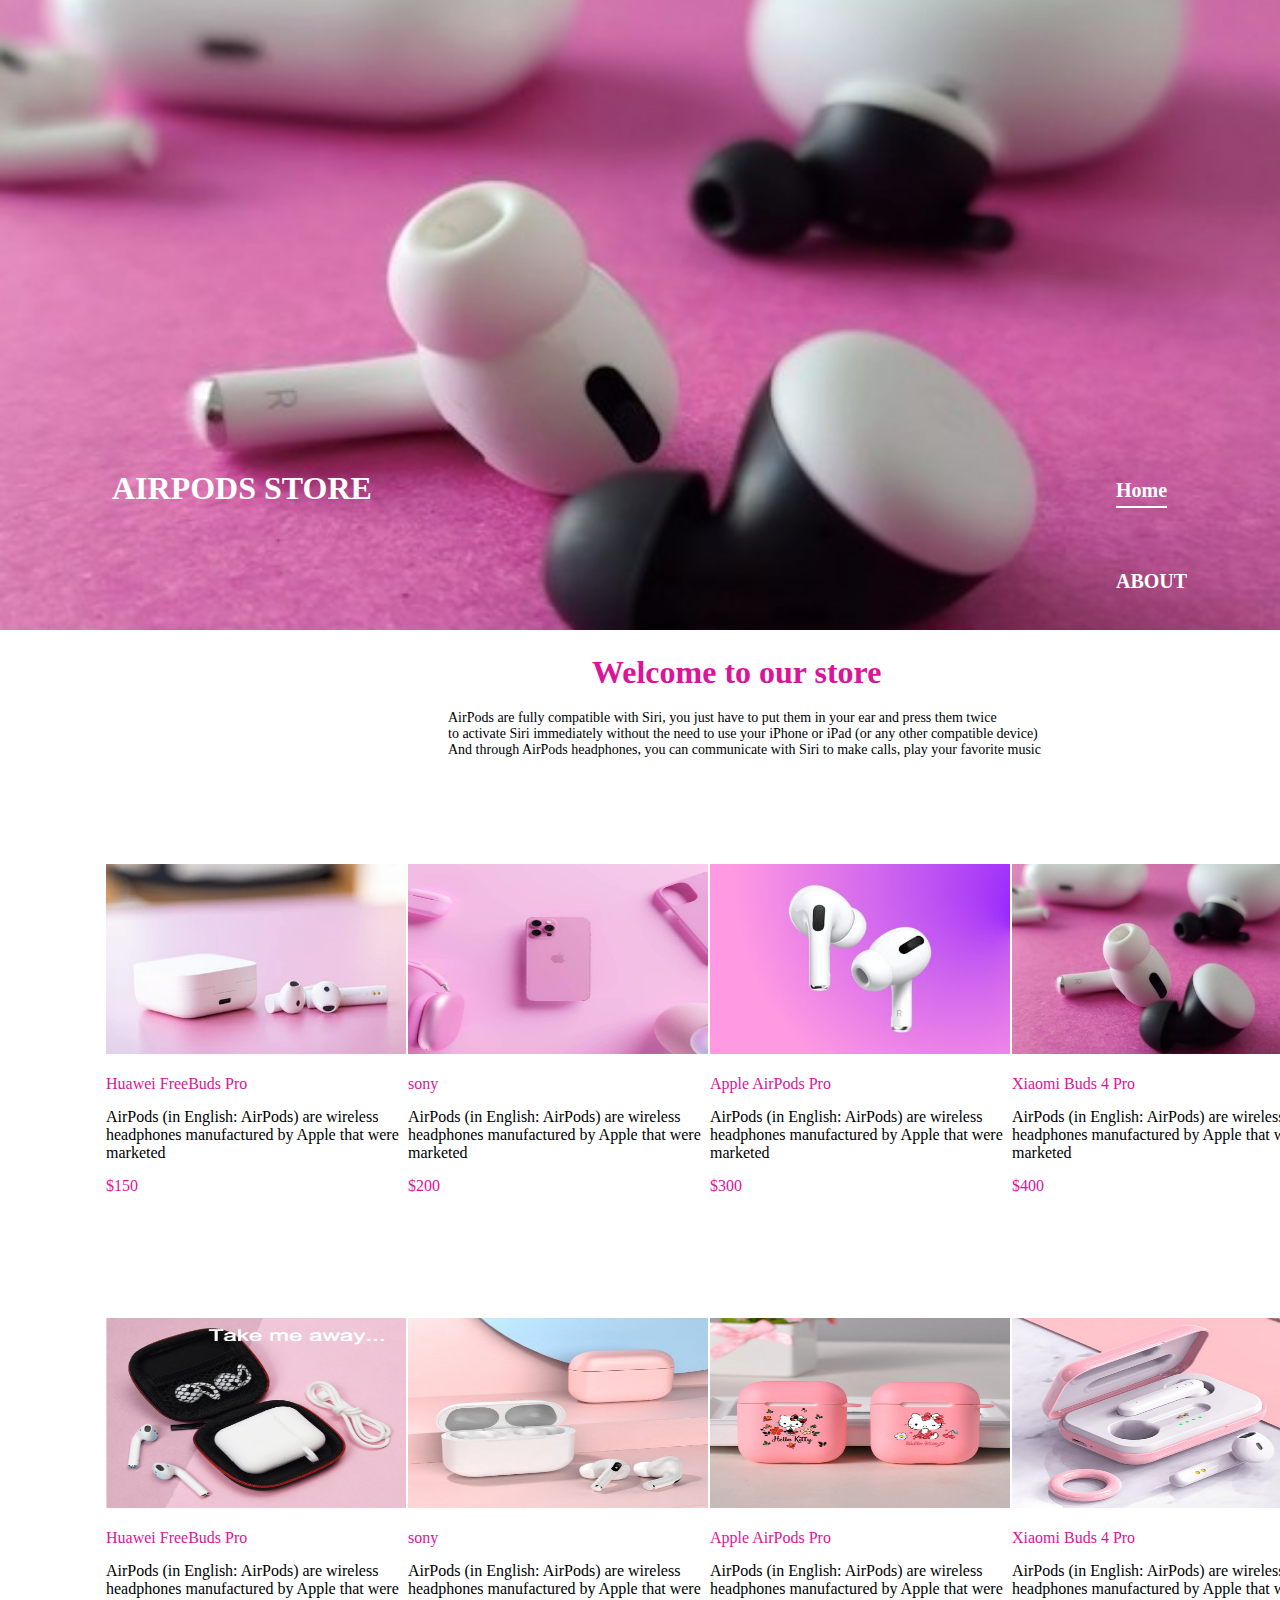
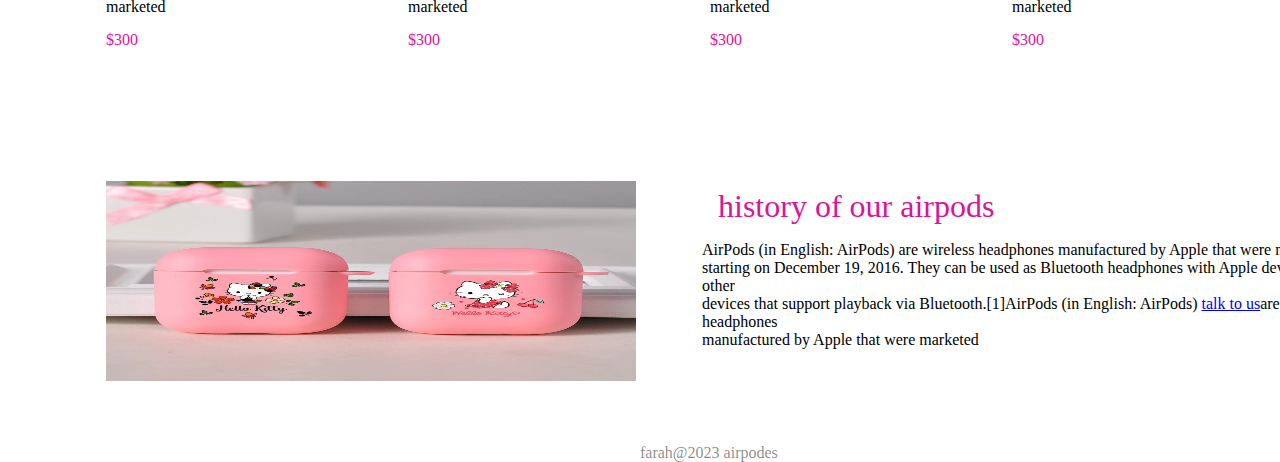
<file: index.html>
<!DOCTYPE html>
<html lang="en">
<head>
    <meta charset="UTF-8">
    <meta http-equiv="X-UA-Compatible" content="IE=edge">
    <meta name="viewport" content="width=device-width, initial-scale=1.0">
    <link rel="stylesheet" href="css/style.css">
    <title>farah</title>
</head>
<body>
    <section class="header">
         
      
  
        <nav>
          
            <div class="nav-links">
                <ul>
                  
                    <li><a href="./index.html" class="txt underline">Home</a></li>
                    <li><a href="./ABOUT.html" class="txt">ABOUT</a></li>
                    <li><a href="./CONTACT.html" class="txt">CONTACT</a></li>
                </ul>
            </div>
        </nav>
    
      

    </section>
   
    <div class="logo1">
        <il><a href=""></a>AIRPODS STORE</il>
     </div>
    <h1>Welcome to our store</h1>
    <p>AirPods are fully compatible with Siri, you just have to put them in your ear and press them twice<br> to activate Siri immediately without the need to use your iPhone or iPad (or any other compatible device)<br> And through AirPods headphones, you can communicate with Siri to make calls, play your favorite music</p>
    <table class="tabel1">
        <tr>
            <td><img src="images/images6.webp"></td>
            <td><img src="images/images4.jpg"></td>
            <td><img src="images/images3.jpg"></td>
            <td><img src="images/images5.jpg"></td>
            
        </tr>
        <tr>
 <td><div class="farah">Huawei FreeBuds Pro</div>AirPods (in English: AirPods) are wireless headphones manufactured by Apple that were marketed<div class="farah">$150</div></td>
 <td><div class="farah">sony</div>AirPods (in English: AirPods) are wireless headphones manufactured by Apple that were marketed<div class="farah">$200</div></td>
 <td><div class="farah">Apple AirPods Pro</div>AirPods (in English: AirPods) are wireless headphones manufactured by Apple that were marketed<div class="farah">$300</div></td>
 <td><div class="farah">Xiaomi Buds 4 Pro</div>AirPods (in English: AirPods) are wireless headphones manufactured by Apple that were marketed<div class="farah">$400</div></td>
            

        </tr>
    </table>
    <table class="tabel1">
        <tr>
            <td><img src="images/images10.webp"></td>
            <td><img src="images/images7.jpg"></td>
            <td><img src="images/images8.webp"></td>
            <td><img src="images/images9.jpg"></td>
            
        </tr>
        <tr>
  <td><div class="farah">Huawei FreeBuds Pro</div> AirPods (in English: AirPods) are wireless headphones manufactured by Apple that were marketed<div class="farah">$300</div></td>
  <td><div class="farah">sony</div>AirPods (in English: AirPods) are wireless headphones manufactured by Apple that were marketed<div class="farah">$300</div></td>
  <td><div class="farah">Apple AirPods Pro</div>AirPods (in English: AirPods) are wireless headphones manufactured by Apple that were marketed<div class="farah">$300</div></td>
 <td><div class="farah">Xiaomi Buds 4 Pro</div>AirPods (in English: AirPods) are wireless headphones manufactured by Apple that were marketed<div class="farah">$300</div></td>
            

        </tr>
 </table>
 <table class="table6">
<tr>
 <td><img class="lana" src="images/images8.webp"></td>
 <td><div class="dev">history of our airpods</div>AirPods (in English: AirPods) are wireless headphones manufactured by Apple that were marketed<br> starting on December 19, 2016. They can be used as Bluetooth headphones with Apple devices and other<br> devices that support playback via Bluetooth.[1]AirPods (in English: AirPods) <a href="./CONTACT.html">talk to us</a>are wireless headphones<br> manufactured by Apple that were marketed
<button>read more</button></td>
 </tr>
</table>
<div class="eamail">farah@2023 airpodes</div>


 
    <!-- <section class="Home" id="Home">
        <h1>Welcome to our store</h1>
    <p>AirPods are fully compatible with Siri, you just have to put them in your ear and press them twice<br> to activate Siri immediately without the need to use your iPhone or iPad (or any other compatible device)<br> And through AirPods headphones, you can communicate with Siri to make calls, play your favorite music</p>
        <div class="box-container">
            <div class="box">
                <div class="image">
                    <img src="images/samaa8.jpg">
                </div>
                <div class="content">
 <h1>Huawei </h1>
<p>Lorem ipsum dolor sit amet consectetur adipisicing elit.</p>
                </div>

            </div>
            <div class="box">
                <div class="image">
                    <img src="images/smaa4.jpeg">
                </div>
                <div class="content">
                    <h1>sony</h1>
                   <p>Lorem ipsum dolor sit amet consectetur adipisicing elit.</p>
                                   </div>
            </div>
            <div class="box">
                <div class="image">
                    <img src="images/samaa5.jpg">
                </div>
                <div class="content">
                    <h1>Apple </h1>
<p>Lorem ipsum dolor sit amet consectetur adipisicing elit. </p>
                    
                </div>

            </div>
            <div class="box">
                <div class="image">
                    <img src="images/samaa7.jpg">
                </div>
                <div class="content">
                    <h1>Xiaomi </h1>
<p>Lorem ipsum dolor sit amet consectetur adipisicing elit.</p>
                    
                </div>

            </div>
            <div class="box">
                <div class="image">
                    <img src="images/samaa9.jpg">
                </div>
                <div class="content">
                    <h1>Jabra </h1>
<p>Lorem ipsum dolor sit amet consectetur adipisicing elit.</p>
                    
                </div>

            </div>
            <div class="box">
                <div class="image">
                    <img src="images/samaa11.webp">
                </div>
             
                
                <div class="content">
                    
                    <h1>Galaxy </h1>
<p>Lorem ipsum dolor sit amet consectetur adipisicing elit.</p>
                    
                </div>

            </div>
            <div class="box">
                <div class="image">
                    <img src="images/samaa12.jpeg">
                </div>
             
                
                <div class="content">
                    
                    <h1>Huawei </h1>
<p>Lorem ipsum dolor sit amet consectetur adipisicing elit.</p>
                    
                </div>

            </div>
            <div class="box">
                <div class="image">
                    <img src="images/سماعى2.jpg">
                </div>
             
                
                <div class="content">
                    
                    <h1>Apple </h1>
<p>Lorem ipsum dolor sit amet consectetur adipisicing elit.</p>


                    
                </div>

            </div>

        </div> -->
        <!-- <div class="pop" >
            <div class="imagee">
                <img src="images/samaa10.jpeg">
            </div>
            <div class="content">
                <span>why choose us?</span>
                <p>Lorem ipsum dolor sit, amet consectetur adipisicing elit. Tempora velit porro doloribus nostrum sed<br>. Quos deleniti animi, in, maiores labore voluptates aspernatur atque ad nobis eum quas possimus,<br> tempore assumenda sapiente dolorum quia natus facere optio voluptatum non! Inventore non fugiat<br> eligendi veniam velit natus cumque nihil exercitationem saepe quam?</p>
                <a href="#" class="btn">Read More</a>
                <a class="email">farah@2022 por store</a>
               <div class="line"></div>
            </div>
        </div> -->
 

    </section>
    <!-- <div class="pop" >
        <div class="imagee">
            <img src="images/samaa10.jpeg">
        </div>
        <div class="content">
            <span>why choose us?</span>
            <p>Lorem ipsum dolor sit, amet consectetur adipisicing elit. Tempora velit porro doloribus nostrum sed<br>. Quos deleniti animi, in, maiores labore voluptates aspernatur atque ad nobis eum quas possimus,<br> tempore assumenda sapiente dolorum quia natus facere optio voluptatum non! Inventore non fugiat<br> eligendi veniam velit natus cumque nihil exercitationem saepe quam?</p>
            <a href="#" class="btn">Read More</a>
            <a class="email">farah@2022 por store</a>
           <div class="line"></div>
        </div>
    </div> -->

<!-- <section class="contact">
    <nav>
        <div class="nav-links">
            <ul>
                <li><a href="#Home">Home</a></li>
                <li><a href="#ABOUT">ABOUT</a></li>
                <li><a href="#CONTACT">CONTACT</a></li>
            </ul>
        </div>
    </nav>

</section>
<section>
    <h1 class="normal1">Contact Page</h1>
    <p class="normal2">Lorem ipsum dolor sit amet consectetur adipisicing elit. Sequi, recusandae.</p>
    <form>
      
        <table class="table1">
          <tr >
            <td><input type="text" placeholder="Name"></td>
            <td style="color: rgb(219, 20, 153);" class="td4">Our Address</td>
          </tr>
          <tr>
            <td><input type="email" placeholder="Email"></td>
            <td style="color: rgba(0, 0, 0, 0.712);" class="td4">ainasser st, gaza ,palestine.</td>
          </tr>
          <tr>
            <td><textarea placeholder="Message"></textarea></td>
            <td style="color: rgba(0, 0, 0, 0.712);" id="td4" class="td4">0549992565 <br> sh1230@edge.com</td>
          </tr>
         
        
        </table>
        <button>send</button>
         </form>
 <div class="form">
    <h1>Contact Page</h1>
    <p>Lorem ipsum dolor sit amet consectetur adipisicing elit. Sequi, recusandae.</p>
    <input type="text" placeholder="Name">
    <input type="email" placeholder="Email">
    <textarea placeholder="Message"></textarea>
    <button>send</button>
</div> -->

<!-- <p class="check">Lorem ipsum dolor sit, amet consectetur adipisicing elit. <br>Beatae consectetur culpa eos, voluptates dignissimos sint </p> -->
<!-- <input class="check2" type="checkbox"><label class="lab">Lorem ipsum dolor sit amet.</label>
<input class="check2" type="checkbox"><label class="lab">Lorem ipsum dolor sit amet.</label>
<input class="check2" type="checkbox"><label class="lab">Lorem ipsum dolor sit amet.</label>
<input  class="check2"type="checkbox"><label class="lab">Lorem ipsum dolor sit amet.</label> -->

<!-- 
<h4>FAQs</h4>
  <p>Lorem ipsum dolor sit amet consectetur adipisicing elit. Perspiciatis papalmn kak<br> harum in quos aut hic,
  expedita consectetur quidem. Quam ut quas .<br></p>
  <form>
  <fieldset>1.Fusce eu lorem et dui #09C maximus varius? <input class="farah" type="checkbox"></fieldset>
  <fieldset>2.Vestibulum #999 ante ipsum in faucibus orci?<input class="farah"type="checkbox"></fieldset>
  <fieldset>3.Can I redistnbute this template as a ZIP file? <input class="farah" type="checkbox"></fieldset>
  <fieldset>4.Ut ac erat sit amet neque efficitur et in lectus <input class="farah"type="checkbox"></fieldset>
  </form> 
                     <div class="c">
                        <p style="color: grey; margin-top: 80px;">copyright@ 2022 ourstore</p>
</section> --> 


</body>
</html>
</file>
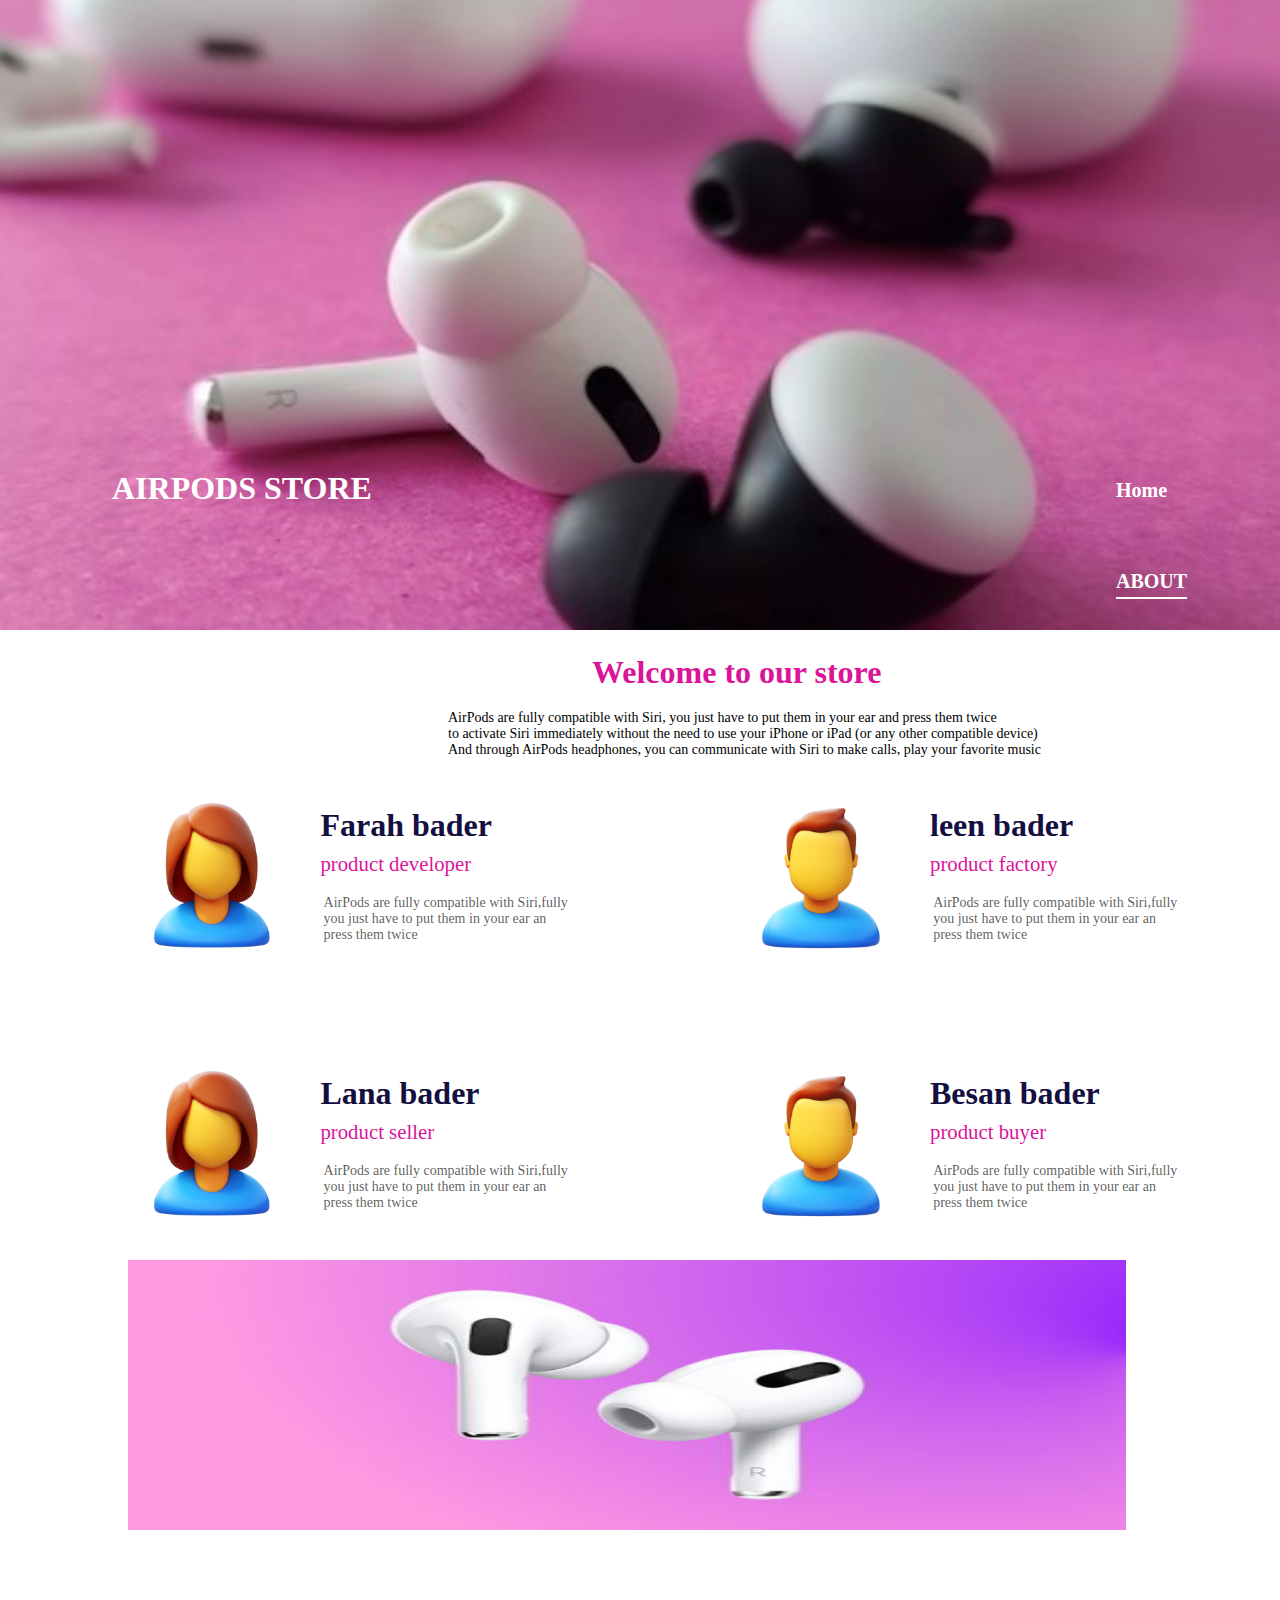
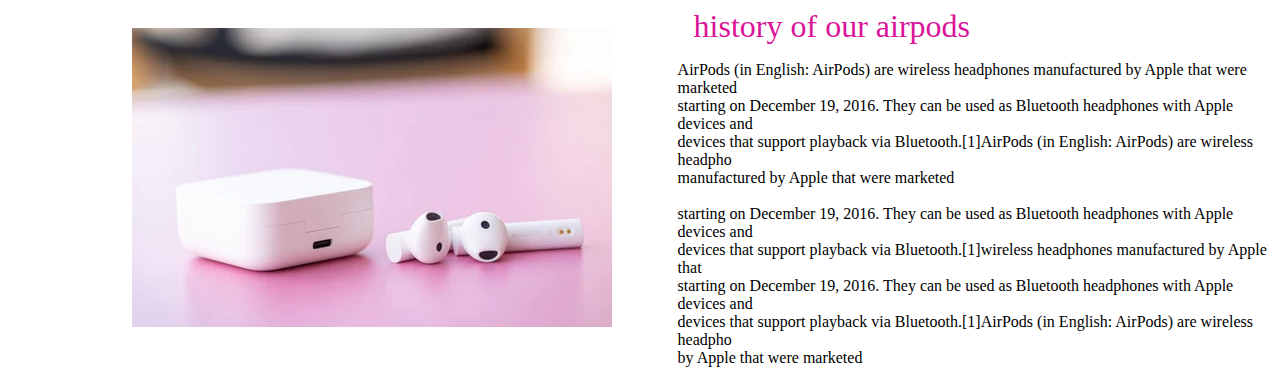
<file: ABOUT.html>
<!DOCTYPE html>
<html lang="en">
<head>
    <meta charset="UTF-8">
    <meta http-equiv="X-UA-Compatible" content="IE=edge">
    <meta name="viewport" content="width=device-width, initial-scale=1.0">
    <link rel="stylesheet" href="css/style.css">
    <title>Document</title>
</head>
<body>
    <section class="ABOUT" id="ABOUT">
      
        <nav>
            <div class="nav-links">
                <ul>
                    <li><a href="./index.html" class="txt">Home</a></li>
                    <li><a href="./ABOUT.html" class="txt underline">ABOUT</a></li>
                    <li><a href="./CONTACT.html" class="txt">CONTACT</a></li>
                </ul>
            </div>
        </nav>
        



</section>
<div class="logo1">
    <il><a href=""></a>AIRPODS STORE</il>
 </div>
<!-- <section class="product">
    <div class="row">
        <div class="testimonial-col">
        <img src="images/fffff.jpg">
      
     <p>Lorem, ipsum dolor sit amet consectetur adipisicing elit. Quas, ea?</p>
                     
                </div>
                <div class="testimonial-col">
                   <img src="images/fffff.jpg">
                  
                       <p>Lorem, ipsum dolor sit amet consectetur adipisicing elit. Quas, ea?</p>
                     
       
       
                 
               </div>
               <div class="testimonial-col">
                   <img src="images/fffff.jpg">
                    <p>Lorem, ipsum dolor sit amet consectetur adipisicing elit. Quas, ea?</p>
     
                 
       
       
                   </div>
                   <div class="testimonial-col">
                       <img src="images/fffff.jpg">
                      
                       
                           <p>Lorem, ipsum dolor sit amet consectetur adipisicing elit. Quas, ea?</p>
           
           
                    
                   </div>
               </div>
</section> -->

<section class="menu" id="menu">
<h1>Welcome to our store</h1>
<p>AirPods are fully compatible with Siri, you just have to put them in your ear and press them twice<br> to activate Siri immediately without the need to use your iPhone or iPad (or any other compatible device)<br> And through AirPods headphones, you can communicate with Siri to make calls, play your favorite music</p>
<div class="box-container">

    <a href="" class="box">
        <img src="images/3d-fluency-person-female.png">
        <div class="content">
            <h3>Farah bader</h3>
            <div class="price">product developer</div>
            <p class="person">AirPods are fully compatible with Siri,fully<br> you just have to put them in your ear an<br>press them twice</p>
        </div>
    </a>
    <a href="" class="box">
     <img src="images/person.png">
     <div class="content">
         <h3>leen bader</h3>
         <div class="price">product factory</div>
         <p class="person">AirPods are fully compatible with Siri,fully<br> you just have to put them in your ear an<br>press them twice</p>
     </div>
 </a>
 <a href="" class="box">
     <img src="images/3d-fluency-person-female.png">
     <div class="content">
         <h3>Lana bader</h3>
         <div class="price">product seller</div>
         <p class="person">AirPods are fully compatible with Siri,fully<br> you just have to put them in your ear an<br>press them twice</p>
     </div>
 </a>
 <a href="" class="box">
     <img src="images/person.png">
     <div class="content">
         <h3>Besan bader</h3>
         <div class="price">product buyer</div>
         <p class="person">AirPods are fully compatible with Siri,fully<br> you just have to put them in your ear an<br>press them twice</p>
     </div>
 </a>



</div>
<img class="sorce" src="images/images3.jpg">
<!-- <div class="pop" >
<div class="imagee">
<img src="images/samaa9.jpg">
</div>

<span>history of our airpods</span>
<p>AirPods (in English: AirPods) are wireless headphones manufactured by Apple that were marketed<br> starting on December 19, 2016. They can be used as Bluetooth headphones with Apple devices and other<br> devices that support playback via Bluetooth.[1]<p>AirPods (in English: AirPods) are wireless headphones manufactured by Apple that were marketed<br> starting on December 19, 2016. They can be used as Bluetooth headphones with Apple devices and other<br> devices that support playback via Bluetooth.[1]</p></p>


</div> -->
<table class="table2">
    <tr>
        <td><img src="images/images6.webp"></td>
        <td><div class="dev">history of our airpods</div>AirPods (in English: AirPods) are wireless headphones manufactured by Apple that were marketed<br> starting on December 19, 2016. They can be used as Bluetooth headphones with Apple devices and <br> devices that support playback via Bluetooth.[1]AirPods (in English: AirPods) are wireless headpho<br> manufactured by Apple that were marketed<br><br> starting on December 19, 2016. They can be used as Bluetooth headphones with Apple devices and <br> devices that support playback via Bluetooth.[1]wireless headphones manufactured by Apple that <br> starting on December 19, 2016. They can be used as Bluetooth headphones with Apple devices and <br> devices that support playback via Bluetooth.[1]AirPods (in English: AirPods) are wireless headpho<br> by Apple that were marketed</td>
    </tr>
</table>
</section>
</body>
</html>
</file>
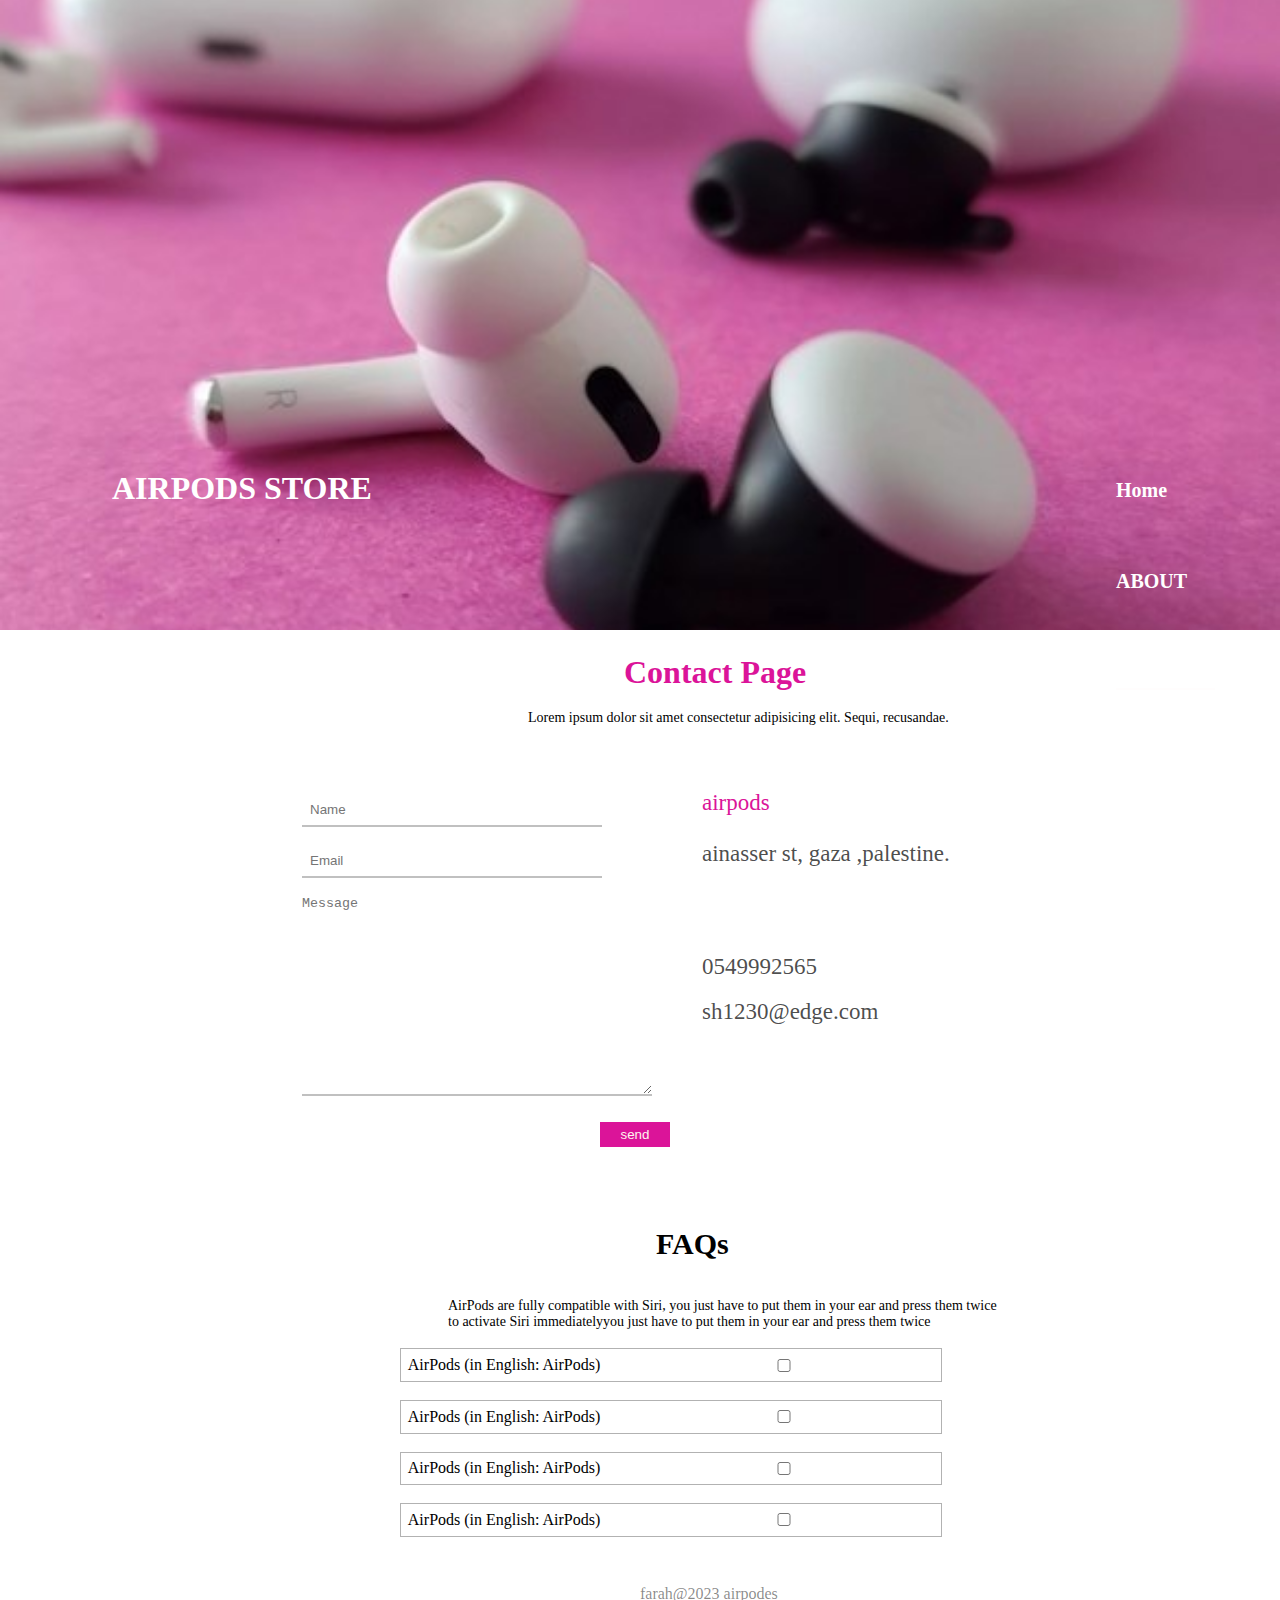
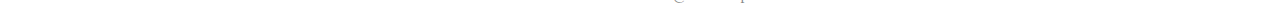
<file: CONTACT.html>
<!DOCTYPE html>
<html lang="en">
<head>
    <meta charset="UTF-8">
    <meta http-equiv="X-UA-Compatible" content="IE=edge">
    <meta name="viewport" content="width=device-width, initial-scale=1.0">
    <link rel="stylesheet" href="css/style.css">
    <title>Document</title>
</head>
<body>
    <section class="contact">
        <nav>
            <div class="nav-links">
                <ul>
                  <li><a href="./index.html" class="txt">Home</a></li>
                  <li><a href="./ABOUT.html" class="txt">ABOUT</a></li>
                  <li><a href="./CONTACT.html" class="txt underline">CONTACT</a></li>
                </ul>
            </div>
        </nav>
    
    </section>
    <div class="logo1">
      <il><a href=""></a>AIRPODS STORE</il>
   </div>
    <section>
        <h1 class="normal1">Contact Page</h1>
        <p class="normal2">Lorem ipsum dolor sit amet consectetur adipisicing elit. Sequi, recusandae.</p>
        <form>
          
            <table class="table1">
              <tr >
                <td><input type="text" placeholder="Name" required></td>
                <td style="color: rgb(219, 20, 153);" class="td4">airpods</td>
              </tr>
              <tr>
                <td><input type="email" placeholder="Email" required></td>
                <td style="color: rgba(0, 0, 0, 0.712);" class="td4">ainasser st, gaza ,palestine.</td>
              </tr>
              <tr>
                <td><textarea placeholder="Message"></textarea></td>
                <td style="color: rgba(0, 0, 0, 0.712);" id="td4" class="td4">0549992565 <br> sh1230@edge.com</td>
              </tr>
             
            
            </table>
            <button>send</button>
             </form>
    <!-- <div class="form">
        <h1>Contact Page</h1>
        <p>Lorem ipsum dolor sit amet consectetur adipisicing elit. Sequi, recusandae.</p>
        <input type="text" placeholder="Name">
        <input type="email" placeholder="Email">
        <textarea placeholder="Message"></textarea>
        <button>send</button>
    </div> -->
    
    <!-- <p class="check">Lorem ipsum dolor sit, amet consectetur adipisicing elit. <br>Beatae consectetur culpa eos, voluptates dignissimos sint </p> -->
    <!-- <input class="check2" type="checkbox"><label class="lab">Lorem ipsum dolor sit amet.</label>
    <input class="check2" type="checkbox"><label class="lab">Lorem ipsum dolor sit amet.</label>
    <input class="check2" type="checkbox"><label class="lab">Lorem ipsum dolor sit amet.</label>
    <input  class="check2"type="checkbox"><label class="lab">Lorem ipsum dolor sit amet.</label> -->
    
    
    <h4>FAQs</h4>
     <p>AirPods are fully compatible with Siri, you just have to put them in your ear and press them twice<br> to activate Siri immediatelyyou just have to put them in your ear and press them twice</p>
     <table class="tabel3">

    <tr >
      <td>AirPods (in English: AirPods) </td>
     
      <td><input type="checkbox"></td>
    </tr>
  
    </table>
     <table class="tabel3">

      <tr >
        <td>AirPods (in English: AirPods) </td>
       
        <td ><input type="checkbox"></td>
      </tr>
    
      </table>
       <table class="tabel3">

        <tr >
          <td>AirPods (in English: AirPods)</td>
         
          <td><input type="checkbox"></td>
        </tr>
      
        </table>
         <table class="tabel3">

          <tr >
            <td>AirPods (in English: AirPods)</td>
           
            <td><input type="checkbox"></td>
          </tr>
        
          </table>

    <!--   <fieldset>1.Fusce eu lorem et dui #09C maximus varius? <input  type="checkbox"></fieldset>
      <fieldset>2.Vestibulum #999 ante ipsum in faucibus orci?<input type="checkbox"></fieldset>
      <fieldset>3.Can I redistnbute this template as a ZIP file? <input  type="checkbox"></fieldset>
      <fieldset>4.Ut ac erat sit amet neque efficitur et in lectus <input type="checkbox"></fieldset>
      </form> 
              
           <p style="color: grey; margin-top: 80px;">copyright@ 2022 ourstore</p> -->
    <div class="eamail">farah@2023 airpodes</div>
    
    </section>
   
 
 
</body>
</html>
</file>
<file: css/style.css>
* {
  margin: 0;
  padding: 0;
  box-sizing: border-box;
}
.name{
  font-size: 2rem;
 border: 2px solid rgb(219, 20, 153);
 width: 170px;
 background-color:rgb(219, 20, 153) ;
 margin-left: 5rem;
}
.header {
  height: 70vh;
  width: 100%;
  background: url(../images/images5.jpg);
  background-position: center;
  background-size: cover;

  /* overflow-y: hidden;  */
}
nav {
  display: flex;
  justify-content: space-between;
  align-items: center;
  position: absolute;
  left: 69rem;
  top: 27rem;
  font-size: 60px;
}
.nav-links ul li {
  list-style: none;
  display: inline-block;
  padding: 20px 19px;
  /* position: absolute;
    right: 2rem; */
}
.nav-links ul li a {
  text-decoration: none;
  color: black;
  font-size: 19px;
}
.logo1{
 margin-left: 7rem;
 position: absolute;
 top: 29.4rem;

  font-size: 2rem;
  font-weight: bold;
  color:white;
}
.tabel1 img{
  width: 300px;
  height: 190px;

}
.tabel1{
 margin-left: 30px;
 margin-top: 1rem;
margin: 6.5rem;
}
.tabel1 td div{
  line-height: 3rem;
 
}
.farah{
  color:rgb(219, 20, 153) ;
}
.lana{
  width: 530px;
  height: 200px;
}


.txt{
  color: white;

  text-decoration: none;
  padding-bottom: 5px;
  font-weight: bold;
}

.txt:hover{
  border-bottom: 2px solid rgb(255,253,253);
}
.underline{
  border-bottom: 2px solid rgb(255,253,253);
}
h1 {
  margin-left: 37rem;
  color: rgb(219, 20, 153);
  margin-top: 1.5rem;
}
p {
  margin-left: 28rem;

  font-size: 14px;
  margin-top: 1.2rem;
 

}
.Home .box {
  padding: 2rem;
  text-align: center;
  position: relative;
}
.Home .box .image img {
  width: 250px;
  height: 150px;
  /* border: 10px solid rgb(219, 20, 153); */
}
.Home .box-container {
  display: grid;
  /* grid-template-columns: repeat(auto-fit,minmax(30rem,1fr)); */
  gap: 5rem;
  display: flex;
  flex-wrap: wrap;

}

/* .popular .box .image{
    margin: 1rem 0;
} */

.Home .content h1 {
  color: rgb(219, 20, 153);
  margin-right: 7rem;
  /* font-size: 14px; */
}

.Home .content {
  position: absolute;
  right: 0.1rem;
}
.Home .content p{
 position: absolute;
 left: 1.9rem;
 
}
.pop {
  display: flex;
  gap: 2rem;
  margin-top: 15rem;
}
.pop .image img {
  width: 20rem;
  height: 15rem;
  margin-left: 20px;
}
.pop .image {
  flex: 1 1 40rem;
}
/* .about .content{
    flex: 1 1 40rem;
} */

.pop .content span {
  font-size: 2rem;
  color: rgb(219, 20, 153);
  position: absolute;
  left: 33.4rem;
  top: 86.1rem;
}

.pop .content p {
  color: #666;
  margin-top: 16.5rem;
  /* margin-right: 9rem; */
  position: absolute;
  left: 5.8rem;
  top: 73rem;
}
.pop .content .btn {
  display: inline-block;
  color: white;
  border: 1px solid rgba(0, 0, 0, 0.281);
  background-color: rgb(219, 20, 153);
  border: none;
  /* width: 7rem;
    height: 1.6rem; */
  padding: 0.4rem;
  border-radius: 4px;
  margin-top: 1rem;
  cursor: pointer;
  text-decoration: none;
  justify-content: center;
  position: absolute;
  left: 62rem;
  top: 95rem;
}
.email {
  position: absolute;
  top: 102rem;
  color: rgba(0, 0, 0, 0.705);
}
.line {
  background-color: rgb(219, 20, 153);
  width: 80rem;
  border: 1.5px solid rgb(219, 20, 153);
  margin-top: 20rem;
  position: absolute;
  left: 5rem;
}
.imagee img {
  width: 30rem;
  height: 14rem;
  margin-left: 2.2rem;
}
.ABOUT {
  height: 70vh;
  width: 100%;
  background: url(../images/images5.jpg);
  background-position: center;
  background-size: cover;


  /* overflow-y: hidden;  */
}
.ABOUT nav {
  display: flex;
  justify-content: space-between;
  align-items: center;
  /* padding: 44% 37%; */
  position: absolute;
  left: 69rem;
  top: 27rem;
  font-size: 60px;
}
.nav-links ul li {
  list-style: none;
  display: inline-block;
  padding: 11px 12px;
  /* position: absolute;
    right: 2rem; */
}
.nav-links ul li a {
  text-decoration: none;
  color: white;
  font-size: 20px;
}
.aBOUT h1 {
  position: absolute;
  top: 120rem;
}
.ABOUT p {
  position: absolute;
  top: 122rem;
}
.box {
  text-decoration: none;
}

.person {
  color: rgba(0, 0, 0, 0.658);
  margin-left: 0.2rem;
}
/* .product.row{
    margin-top: 5%;
    display: flex;
    justify-content: space-between;
    gap: 1.5rem;
   
 

}
.testimonial-col{
    flex-basis: 44%;
    margin-bottom: 5%;
    text-align: left;
    padding: 10px;
    display: flex;
    margin: 1rem;
   
  
}
.testimonial-col img{
    height: 100px;
    width: 250px;
    margin-left: 5px;
    margin-right: 30px;
  
}
.testimonial-col p{
    padding: 0;
} */
.menu .box-container {
  display: grid;
  grid-template-columns: repeat(auto-fit, minmax(30rem, 1fr));
  gap: 2.1rem;
  margin-left: 5.9rem;
}
.menu .box-container .box img {
  width: 170px;
  height: 170px;
}
.menu .box-container .box {
  border-radius: 0.5rem;

  padding: 2rem;
  display: flex;
  align-items: center;
  gap: 1.5rem;
}
.menu .box-container .box .content h3 {
  font-size: 2rem;
  color: #130f40;
  padding-bottom: 0.5rem;
}
.menu .box-container .box .price {
  font-size: 1.3rem;
  color: rgb(219, 20, 153);
}
/* .menu .pop {
  margin-top: 0.2rem;
}
.menu .pop span {
  margin-left: 1rem;
  font-size: 2rem;
  color: rgb(219, 20, 153);
}
.menu .pop p {
  position: absolute;
  left: 5rem;
  margin-top: 3rem;
  color: #666;
} */
.table2{
margin-top: 3.5rem;
margin-left: 4.1rem;

}
.table2 td img{
  width: 400;
 
}
.table2 td{
  padding-left: 4rem;

}
.table6{
  margin-top: 3.5rem;
  margin-left: 2.5rem;
  
  }
  .table6 td img{
    width: 400;
   
  }
  .table6 td{
    padding-left: 4rem;
  
  }
.dev{
 color: rgb(219, 20, 153) ;
 padding: 1rem;
 font-size: 2rem;
}

.sorce {
  width: 78%;
  height: 30vh;
  margin-left: 8rem;
  background-position: center;
  background-size: cover;
}
.contact {
  height: 70vh;
  width: 100%;
  background: url(../images/images5.jpg);
  background-position: center;
  background-size: cover;
  

  /* overflow-y: hidden;  */
}
.contact nav {
  display: flex;
  justify-content: space-between;
  align-items: center;
  /* padding: 44% 37%; */
  position: absolute;
  left: 69rem;
  top: 27rem;
  font-size: 60px;
}
.contact.nav-links ul li {
  list-style: none;
  display: inline-block;
  padding: 8px 12px;
  /* position: absolute;
    right: 2rem; */
}
.contac.nav-links ul li a {
  text-decoration: none;
  color: black;
  font-size: 15px;
}
.table1 {
  margin-right: 20rem;
  /* margin-top: 20px;
  font-size: 20px; */
  margin-top: 3rem;
}

.td4 {
  font-size: 23px;
  padding-left: 48px;
}
#td4 {
  line-height: 2.8rem;
}

input {
  display: block;
  margin-top: 1rem;
  padding: 0.5rem;
  width: 300px;
  margin-left: 300px;
  border: none;
  border-bottom: 2px solid silver;
}
textarea {
  height: 200px;
  width: 350px;
  margin-top: 1rem;
  margin-left: 300px;
  border: none;
  border-bottom: 2px solid silver;
}
button {
  background-color: rgb(219, 20, 153);
  border: none;
  color: seashell;
  width: 70px;
  height: 25px;
  display: block;
  margin-left: 600px;
  margin-top: 20px;
}
.form {
  margin-left: 10rem;
}
.normal1 {
  margin-left: 39rem;
}
.normal2 {
  margin-left: 33rem;
}

/* input {
  display: block;
  margin-top: 1rem;
  padding: 0.5rem;
  width: 300px;
  border: none;
  border-bottom: 2px solid silver;
}
textarea {
  padding: 4rem;
  width: 300px;
  margin-top: 1rem;
  border: none;
  border-bottom: 2px solid silver;
}
button {
  background-color: rgb(219, 20, 153);
  border: none;
  color: seashell;
  width: 70px;
  height: 25px;
  display: block;
  margin-left: 14.3rem;
} */

h4 {
  font-size: 30px;
  margin-left: 41rem;
  margin-top: 5rem;
}
fieldset {
  margin-top: 30px;
  width: 510px;
  height: 25px;
  margin-left: 410px;
  text-align: start;
}
.tabel3:hover {
  color: cornflowerblue;
}

form {
  margin-top: 50px;
}

input[type="checkbox"]{

  margin-left: 200px;
  margin-top: 0px;
}

/* .check{
position: absolute;
left: 10rem;
} */
/* .lab{
    position: absolute;
    left: 35rem;
   
}
.check2{
  margin-right: 10rem;
  margin-top: 2rem;
 

 
}
.chec{
  border: 4px solid red;
} */
.tabel3{
  margin-left: 25rem;
  border: 1px solid rgba(0, 0, 0, 0.301);
  padding: .3rem;
}
input[type="checkbox"]{
  margin-left: 2rem;

}
.eamail{
  color: rgba(0, 0, 0, 0.466);
  margin-left: 40rem;
  margin-top: 3rem;

}
.ag{
  width: 300px;
  height: 300px;
  border-radius: 50%;
}
</file>
